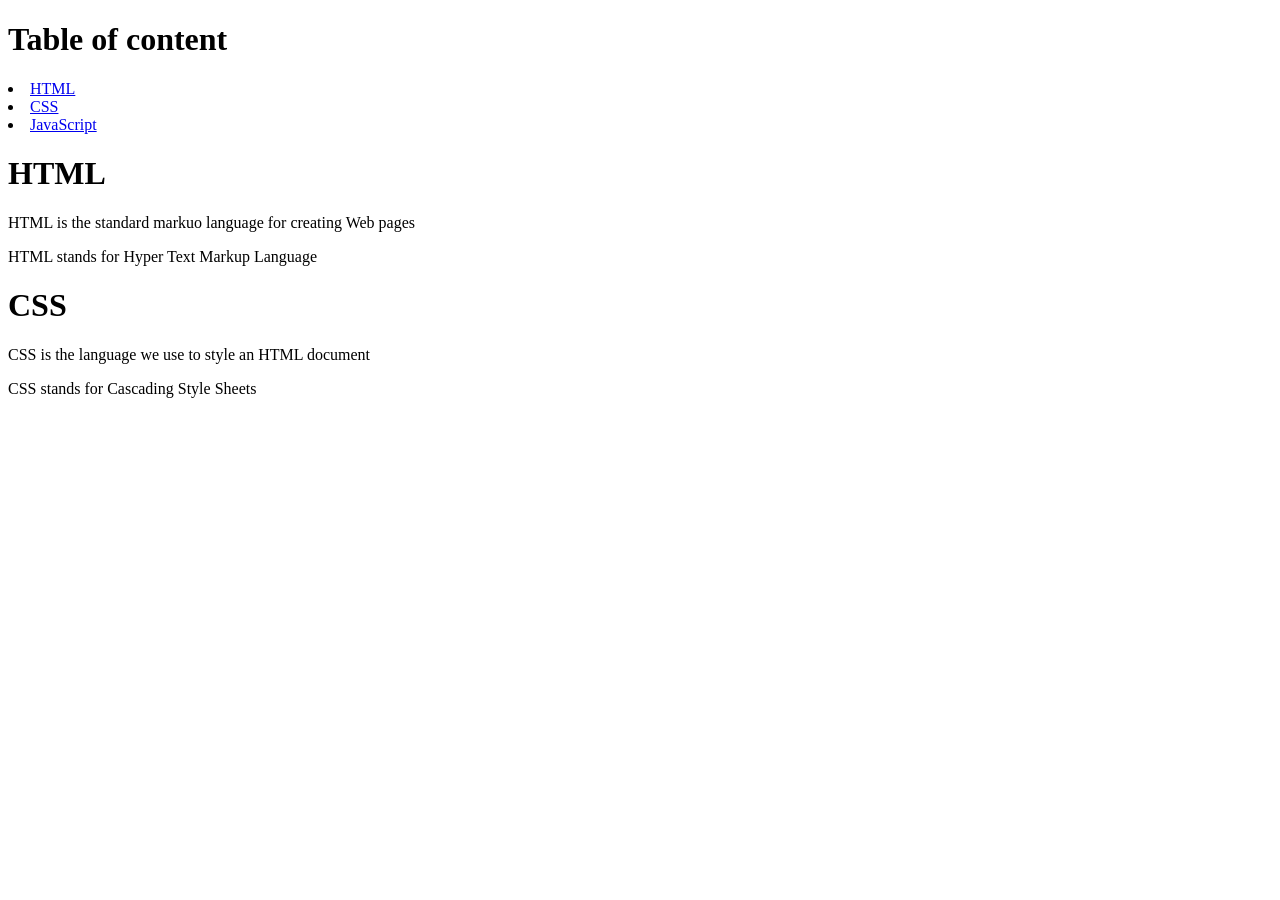
<file: index.html>
<!DOCTYPE html>
<html>
    <head>
        <title>HTML Example</title>
    </head>
    <body>
        <h1>Table of content</h1>
        <u1>
            <li><a href="#html">HTML</a></li>
            <li><a href="#css">CSS</a></li>
            <li><a href="#javascript">JavaScript</a></li>
        </u1>

        <h1 id="html">HTML</h1>
        <p>HTML is the standard markuo language for creating Web pages</p>
        <p>HTML stands for Hyper Text Markup Language</p>
        <h1 id="css">CSS</h1>
        <p>CSS is the language we use to style an HTML document</p>
        <p>CSS stands for Cascading Style Sheets</p>
        
    </body>

</html>
</file>
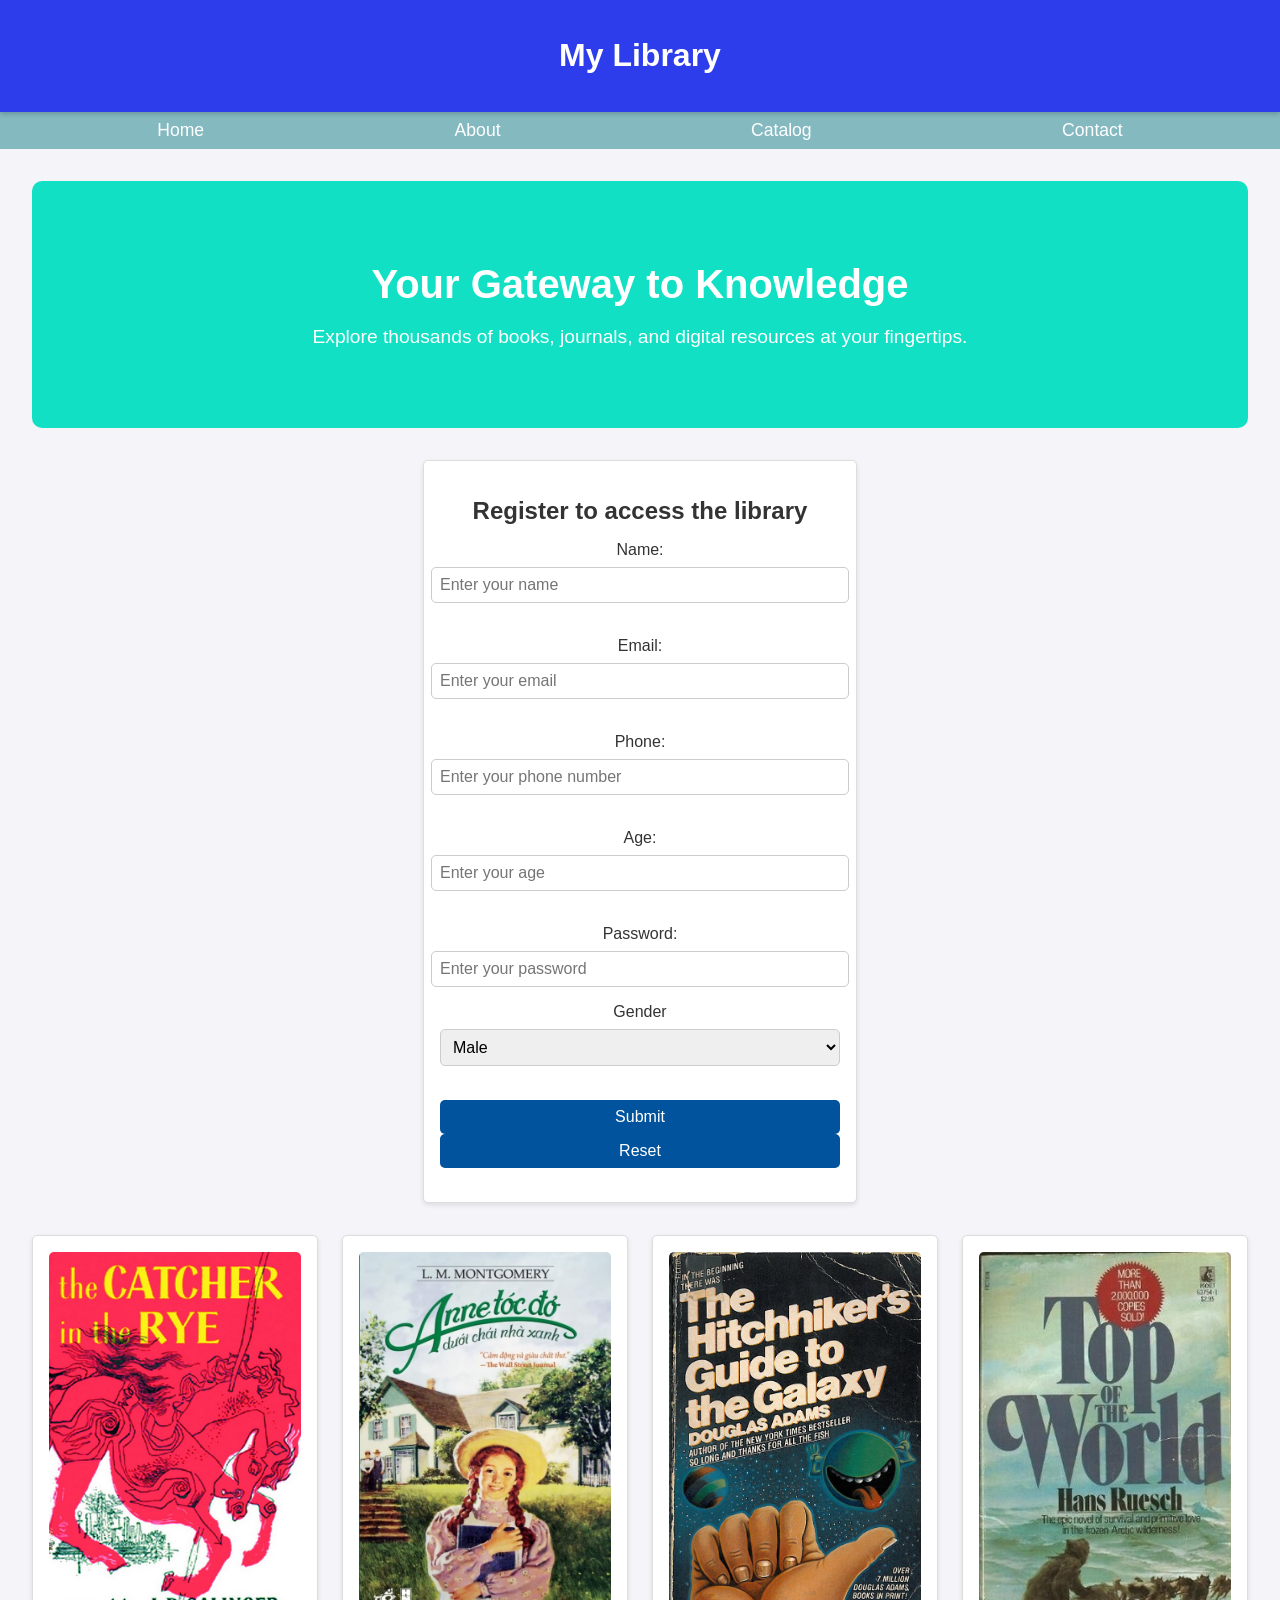
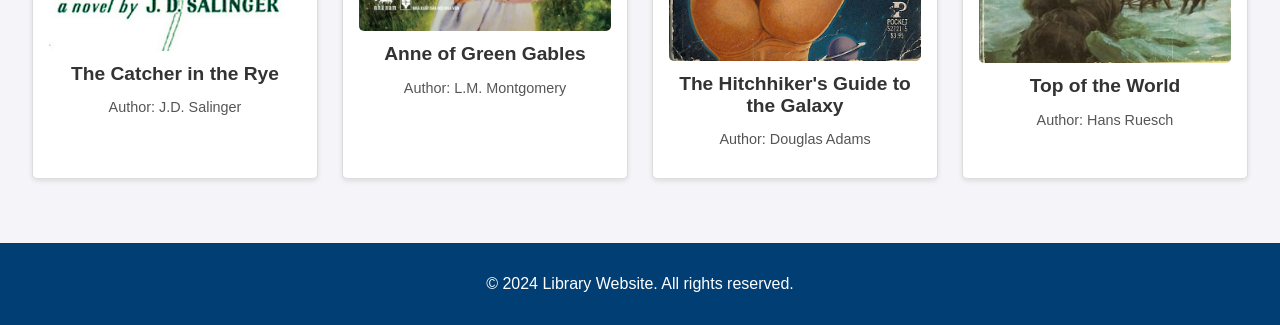
<file: Assignment/index.html>
<!DOCTYPE html>
<html lang="en">
<head>
    <meta charset="UTF-8">
    <meta name="viewport" content="width=device-width, initial-scale=1.0">
    <title>Library</title>
    <link rel="stylesheet" href="styles.css">
    <script>
        // JavaScript functions for button actions
        function showAlert() {
            alert("You clicked the Alert Button!");
        }

        function submitForm() {
            let name = document.getElementById("name").value;
            let email = document.getElementById("email").value;
            if (name && email) {
                alert("Form submitted successfully!\nName: " + name + "\nEmail: " + email);
            } else {
                alert("Please fill in all required fields.");
            }
        }

        function resetForm() {
            document.getElementById("name").value = "";
            document.getElementById("email").value = "";
            document.getElementById("phone").value = "";
            document.getElementById("age").value = "";
            document.getElementById("password").value = "";
            document.getElementById("gender").value = "0"; // Reset gender selection
            alert("Form has been reset.");
        }
    </script>
</head>
<body>
    <header>
        <h1>My Library</h1>
    </header>
    <nav>   
        <ul>
            <li><a href="#">Home</a></li>
            <li><a href="#about">About</a></li>
            <li><a href="#catalog">Catalog</a></li>
            <li><a href="#contact">Contact</a></li>
        </ul>
    </nav>
    <main>
        <section class="hero">
            <h1>Your Gateway to Knowledge</h1>
            <p>Explore thousands of books, journals, and digital resources at your fingertips.</p>
        </section>

        <section class="checkbox-section">
            <h2>Register to access the library</h2>
            <label for="name">Name:</label>
            <input type="text" id="name" placeholder="Enter your name" required>
            <br>
            <label for="email">Email:</label>
            <input type="email" id="email" placeholder="Enter your email" required>
            <br>
            <label for="phone">Phone:</label>
            <input type="tel" id="phone" placeholder="Enter your phone number" required>
            <br>
            <label for="age">Age:</label>
            <input type="number" id="age" placeholder="Enter your age" required>
            <br>
            <label for="password">Password:</label>
            <input type="password" id="password" placeholder="Enter your password">
            <!--dropdown-->
            <label for="gender">Gender</label>
            <select name="gender" id="gender">
                <option value="0">Male</option>
                <option value="1">Female</option>
                <option value="2">No prefer</option>
            </select>
            <br>
            <!-- Buttons -->
            <button type="button" onclick="submitForm()">Submit</button>
            <button type="button" onclick="resetForm()">Reset</button>
            <br>
        </section>

        <section class="book-section" id="catalog">
            <div class="book">
                <img src="img1.png" alt="Book Cover">
                <h3>The Catcher in the Rye</h3>
                <p>Author: J.D. Salinger</p>
            </div>
            <div class="book">
                <img src="img2.jpg" alt="Book Cover">
                <h3>Anne of Green Gables</h3>
                <p>Author: L.M. Montgomery</p>
            </div>
            <div class="book">
                <img src="img3.jpg" alt="Book Cover">
                <h3>The Hitchhiker's Guide to the Galaxy</h3>
                <p>Author: Douglas Adams</p>
            </div>
            <div class="book">
                <img src="img4.jpg" alt="Book Cover">
                <h3>Top of the World</h3>
                <p>Author: Hans Ruesch</p>
            </div>
        </section>
    </main>

    <footer>
        <p>&copy; 2024 Library Website. All rights reserved.</p>
    </footer>
</body>
</html>
</file>
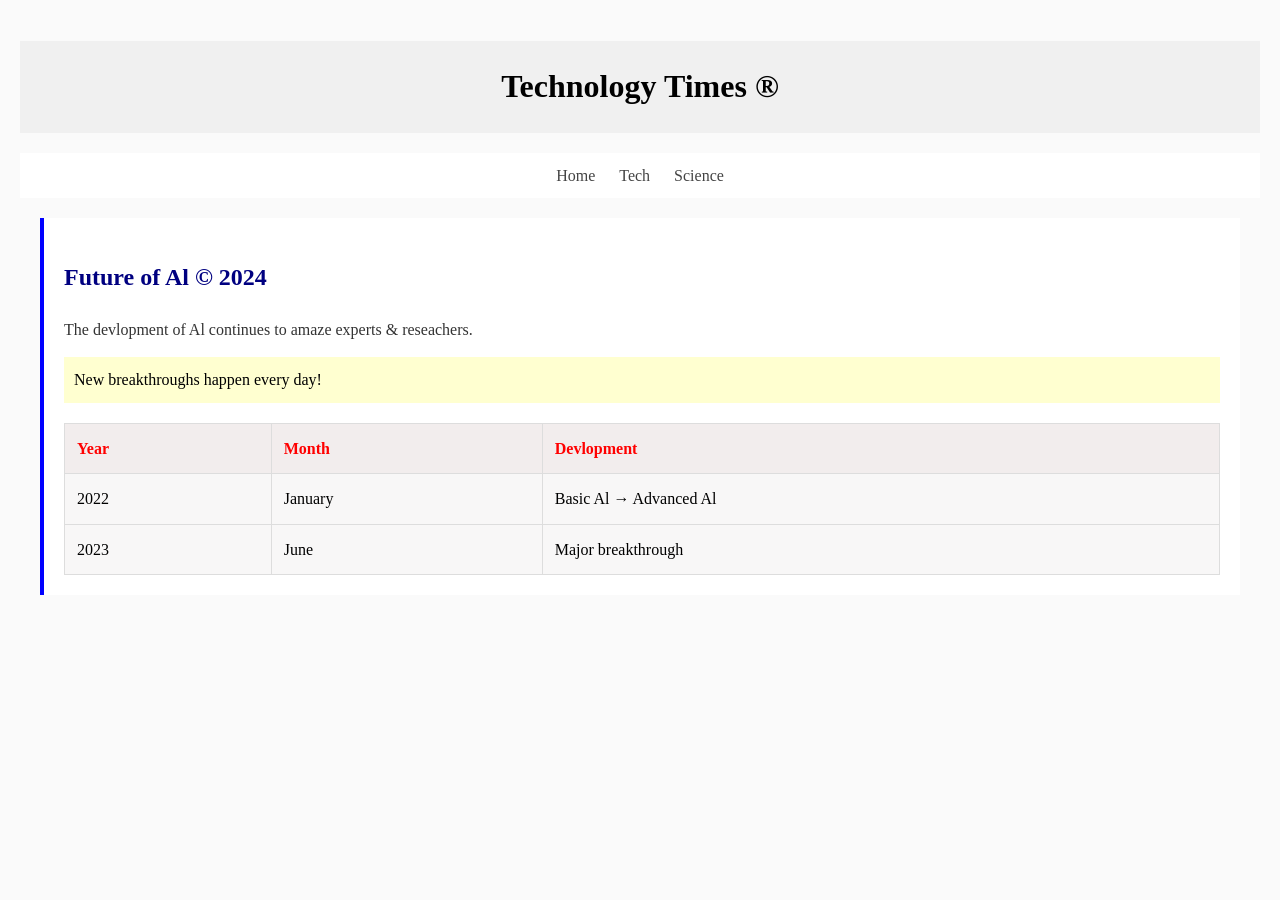
<file: Midterm/index.html>
<!DOCTYPE html>
<html lang="en">
<head>
    <meta charset="UTF-8">
    <meta name="viewport" content="width=device-width, initial-scale=1.0">
    <title>Document</title>
    <link rel="stylesheet" href="style1.css">
</head>
<body>
    <h1 id="main-header">Technology Times &reg;</h1>
    <nav class="main-nav">
        <a href="#">Home</a>
        <a href="#">Tech</a>
        <a href="#">Science</a>
    </nav>
    <section class="featured-article tech-article">
        <article>
        <h2>Future of Al &copy; 2024</h2>
        <p>The devlopment of Al continues to amaze experts & reseachers.</p>
        <div class="highlight">New breakthroughs happen every day!</div>
        <table>
            <thead>
                <tr>
                    <th>Year</th>
                    <th>Month</th>
                    <th>Devlopment</th>
                    
                </tr>
            </thead>
            <tbody>
                <tr>
                    <td>2022</td>
                    <td>January</td>
                    <td>Basic Al &rightarrow; Advanced Al</td>
                </tr>
                <tr>
                    <td>2023</td>
                    <td>June</td>
                    <td>Major breakthrough</td>
                </tr>
            </tbody>
        </table>
        </article>
    </section>

</body>
</html>
</file>
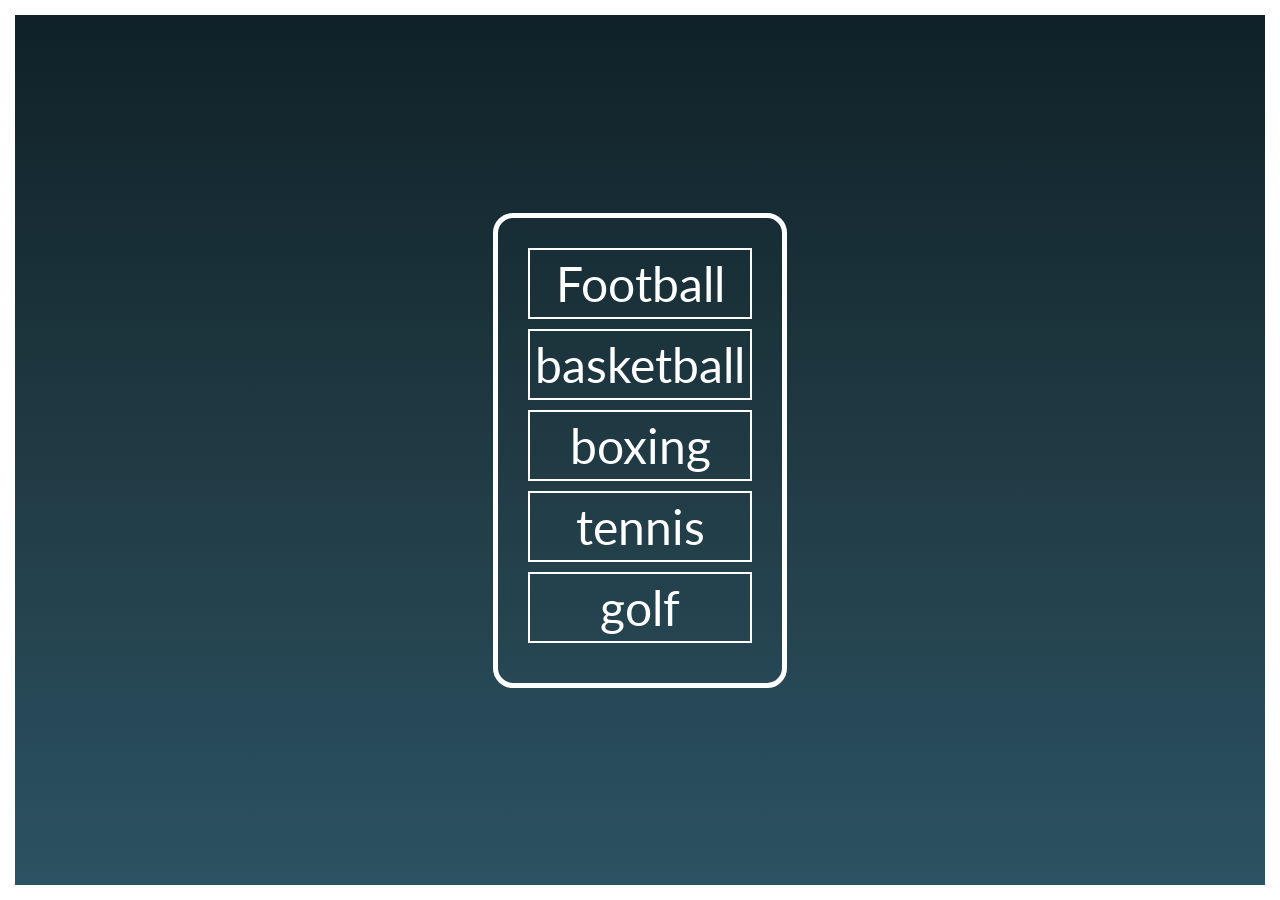
<file: w10/index.html>
<!DOCTYPE html>
<html lang="en">

<head>
    <meta charset="UTF-8">
    <meta http-equiv="X-UA-Compatible" content="IE=edge">
    <meta name="viewport" content="width=device-width, initial-scale=1.0">
    <title>Master DOM Manipulation: Part 1</title>
    <style>

        @import url('https://fonts.googleapis.com/css2?family=Lato&display=swap');

        
        *     {
            list-style: none;
            padding: 0;
            margin: 0;
            box-sizing: border-box;
        }

        body {
            background: linear-gradient(
            #0f2027,
            #203a43, 
            #2c5364);
            height: 100vh;
            font-family: 'Lato', sans-serif;
            border: solid 15px #fff;
            display: flex;
            justify-content: center;
            align-items: center;
            font-size: 4rem;

        }
      
      #sports {
          border: solid 5px #fff;
          padding: 30px;
          border-radius: 20px;
          font-size: 3rem;
          text-align: center;
          color: #fff;
      }

      #sports li {
          margin-bottom: 10px;
          border: solid 2px #fff;
          padding: 5px;
          cursor: pointer;

      }

      .div2 {
          border: solid 10px #fff;
          border-radius: 20px;
          font-size: 3.5rem;
          text-align: center;
          padding: 80px;
          color: #fff;

      }
      .div1 {
          border: solid 5px #fff;
          border-radius: 20px;
          font-size: 3.5rem;
          text-align: center;
          padding: 50px;
          color: #fff;
          

      }

      button {
          display: block;
          font-size: 30px;
        background: none;
        border: solid 2px #fff;
        color: #fff;
        border-radius: 10px;
        padding: 10px 30px;
        margin-top: 10px;
      }

     
    </style>
</head>

<body>



        <ul id="sports">
            <li id="football">Football</li>
            <li id="basketball">basketball</li>
            <li id="boxing">boxing</li>
            <li id="tennis">tennis</li>
        <li id="golf">golf</li>
        </ul>


    
 
</body>


<script src="app.js"></script>

</html>
</file>
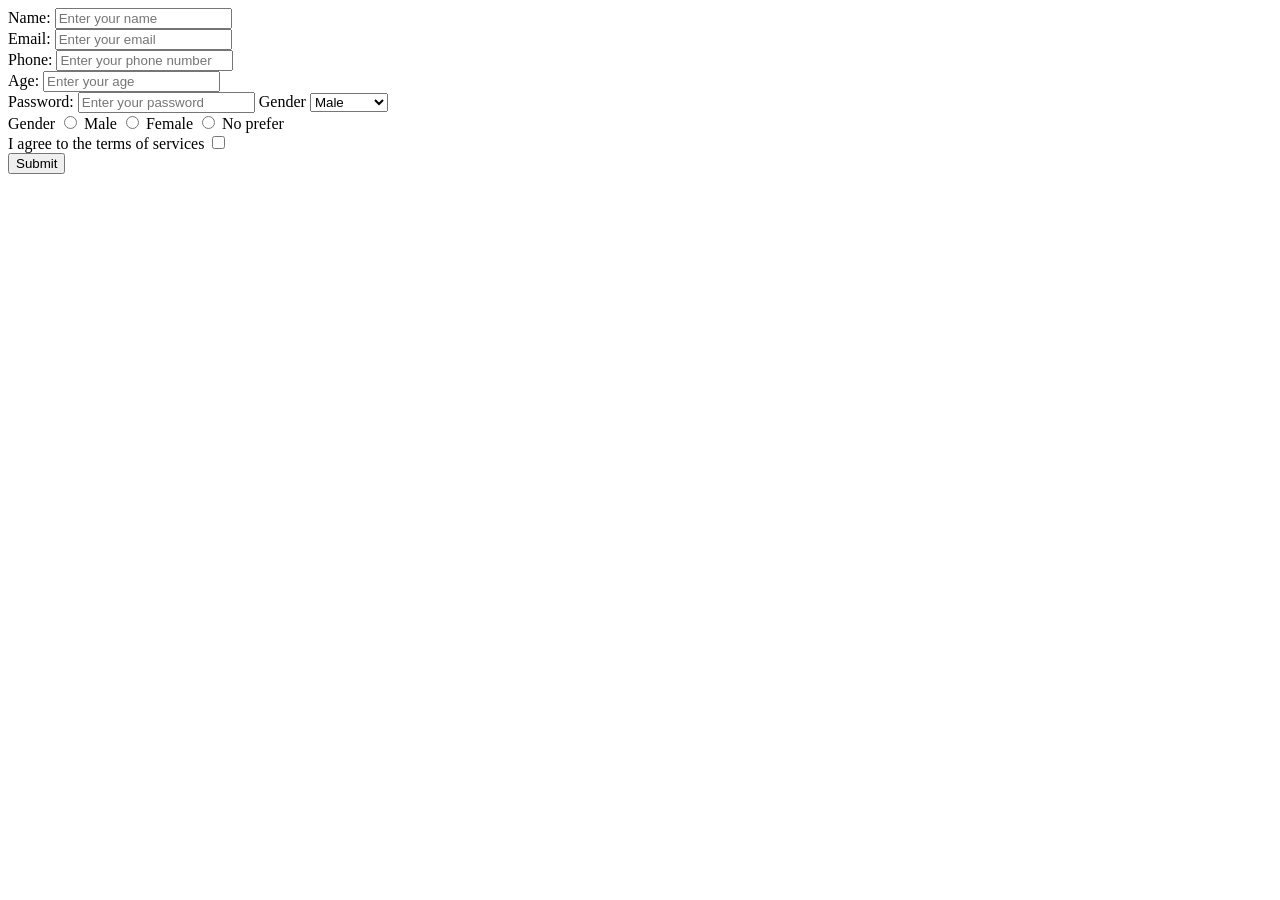
<file: week11/index.html>
<!DOCTYPE html>
<html lang="en">
<head>
    <meta charset="UTF-8">
    <meta name="viewport" content="width=<device-width>, initial-scale=1.0">
    <title>Document</title>
</head>
<body>
    <from>
        <label for="name">Name:</label>
        <input type="text" id="name" placeholder="Enter your name" required>
        <br>
        <label for="email">Email:</label>
        <input type="email" id="email" placeholder="Enter your email" required>
        <br>
        <label for="phone">Phone:</label>
        <input type="tel" id="phone" placeholder="Enter your phone number" required>
        <br>
        <label for="age">Age:</label>
        <input type="number" id="age" placeholder="Enter your age" required>
        <br>
        <label for="password">Password:</label>
        <input type="password" id="password" placeholder="Enter your password">
        <!--dropdown-->
        <label for="gender">Gender</label>
        <select name="gender" id="gender">
            <option value="0">Male</option>
            <option value="1">Female</option>
            <option value="2">No prefer</option>
        </select>
        <br>
        <!--raido-->
        <label for="gender2">Gender</label>
        <input type="radio" id="male" value="Male" name="gender2">
        <label for="male">Male</label>
        <input type="radio" id="female" value="Female" name="gender2">
        <label for="female">Female</label>
        <input type="radio" id="no_prefer" value="No prefer" name="gender2">
        <label for="no_prefer">No prefer</label>
        <br>
        <!--checkbox-->
        <label for="tos">I agree to the terms of services</label>
        <input type="checkbox" id="tos" required>

        <br>
        <button type="submit">Submit</button>
    </from>
</body>
</html>
</file>
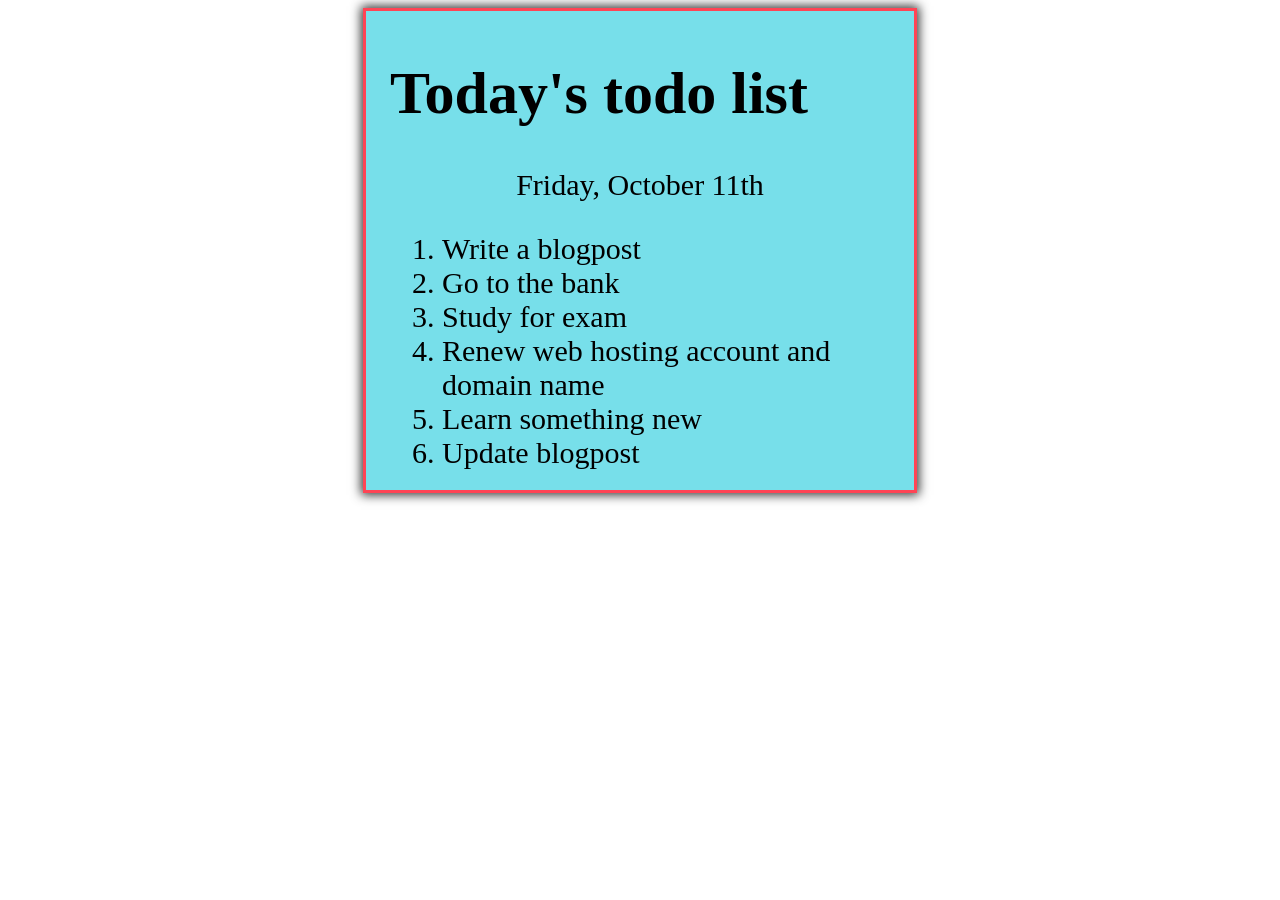
<file: week4/index.html>
<html lang ="en">
    <head>
        <meta charset="UTF-8">
        <meta name="viewport" content="width=wide=width, intial-scale=1.0">
        <title>Document</title>
        <link rel="stylesheet" href="styles.css">  

    </head>
    <body>
        <div class="todolist">
        <h1>Today's todo list</h1>
        <p>Friday, October 11th</p>
        <ol>
            <li>Write a blogpost</li>
            <li>Go to the bank</li>
            <li>Study for exam</li>
            <li>Renew web hosting account and domain name</li>
            <li>Learn something new</li>
            <li>Update blogpost</li>
        </ol>
        </div>
    </body>
</html>
</file>
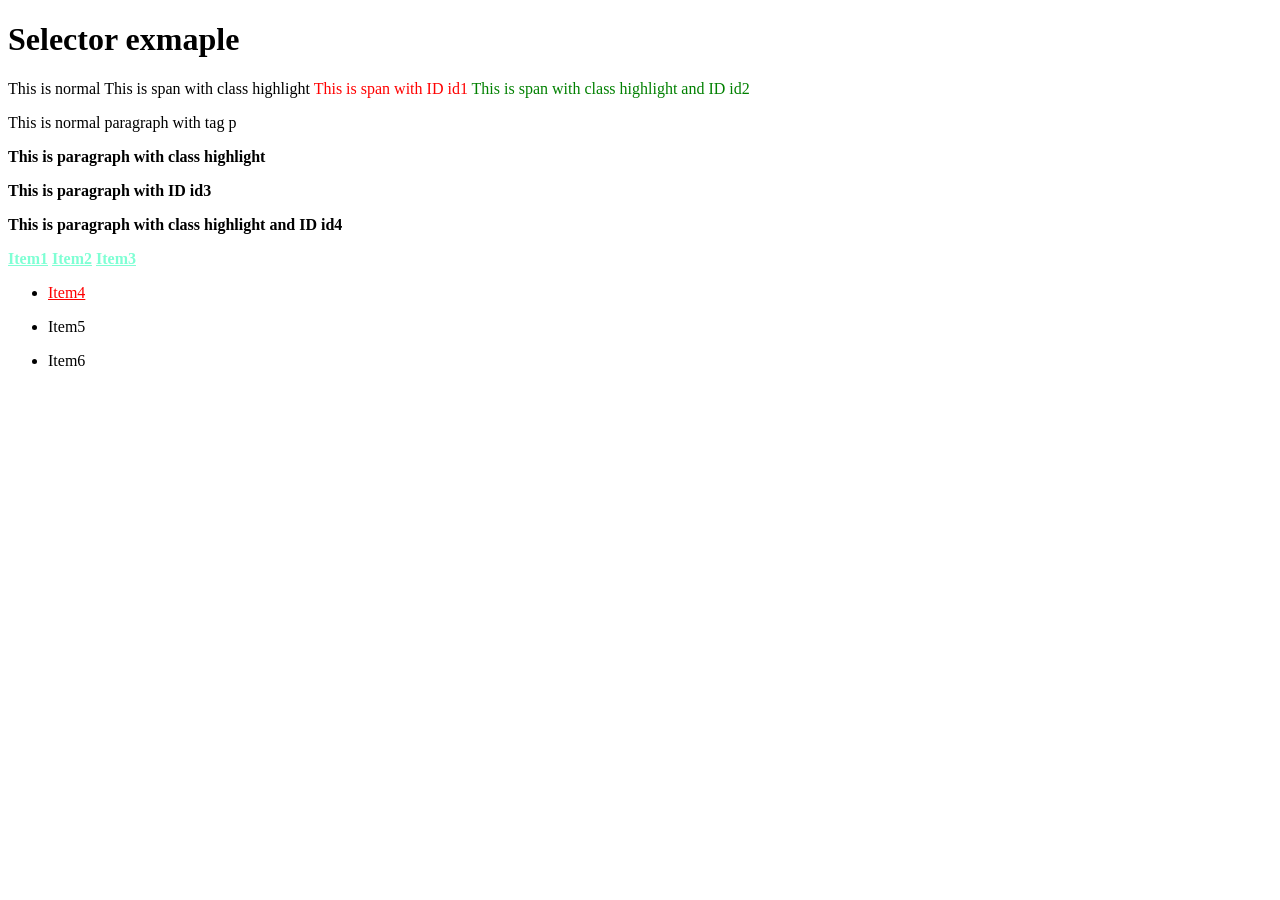
<file: week6/index.html>
<!DOCTYPE html>
<html lang="en">
<head>
    <meta charset="UTF-8">
    <meta name="viewport" content="width=device-width, initial-scale=1.0">
    <title>Document</title>
    <link rel="stylesheet" href="styles.css">
</head>
<body>
    <h1>Selector exmaple</h1>
    <span>This is normal</span>
    <span class="highlight">This is span with class highlight</span>
    <span id="id1">This is span with ID id1</span>
    <span class="highlight" id="id2">This is span with class highlight and ID id2</span>
    <p>This is normal paragraph with tag p</p>
    <p class="highlight">This is paragraph with class highlight</p>
    <p id="id3">This is paragraph with ID id3</p>
    <p class="=highlight" id="id4">This is paragraph with class highlight and ID id4</p>
    <div class="items">
        <a href="#">Item1</a>
        <a href="#">Item2</a>
        <a href="#">Item3</a>
        <ul>
            <li><p class="red underline bold">Item4</p></li>
            <li><p class="aqua underline">Item5</p></li>
            <li><p class="blue bold">Item6</p></li>
        </ul>
    </div>
</body>
</html>
</file>
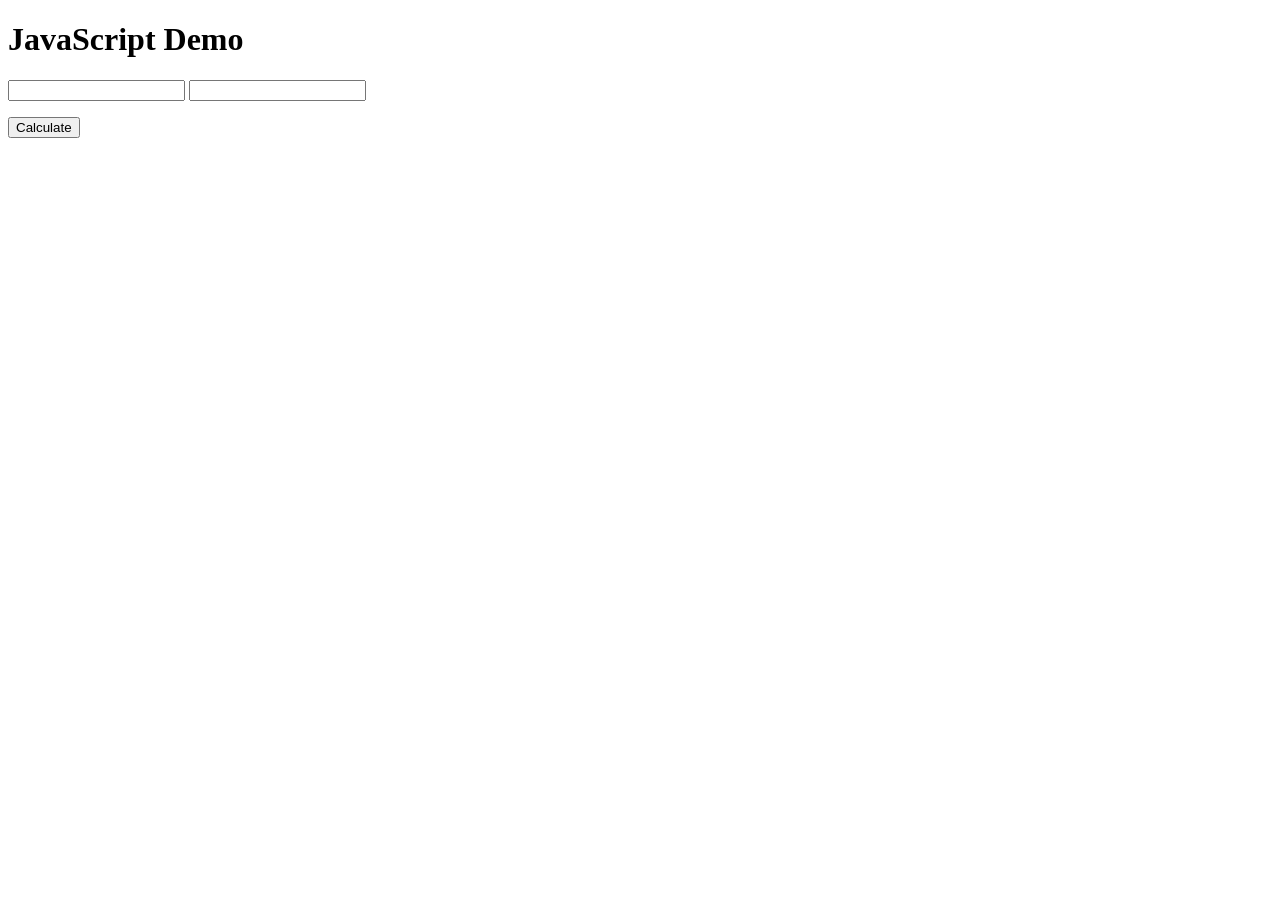
<file: week8/index.html>
<!DOCTYPE html>
<html lang="en">
<head>
    <meta charset="UTF-8">
    <meta name="viewport" content="width=device-width, initial-scale=1.0">
    <title>Java Script</title>
</head>
<body>
    <h1>JavaScript Demo</h1>
    <input type="text" id="a_value">
    <input type="text" id="b_value">

    <p id="result"></p>
    <button type="button" onclick=calculate()>Calculate</button>
    <script>
        function  calculate() {
            var a = document.getElementById("a_value").value;
            var b = document.getElementById("b_value").value;
            var result=parseInt(a)+ parseInt(b);
            document.getElementById("result").innerHTML="result: "+result;

        }
    </script>
    
</body>
</html>
</file>
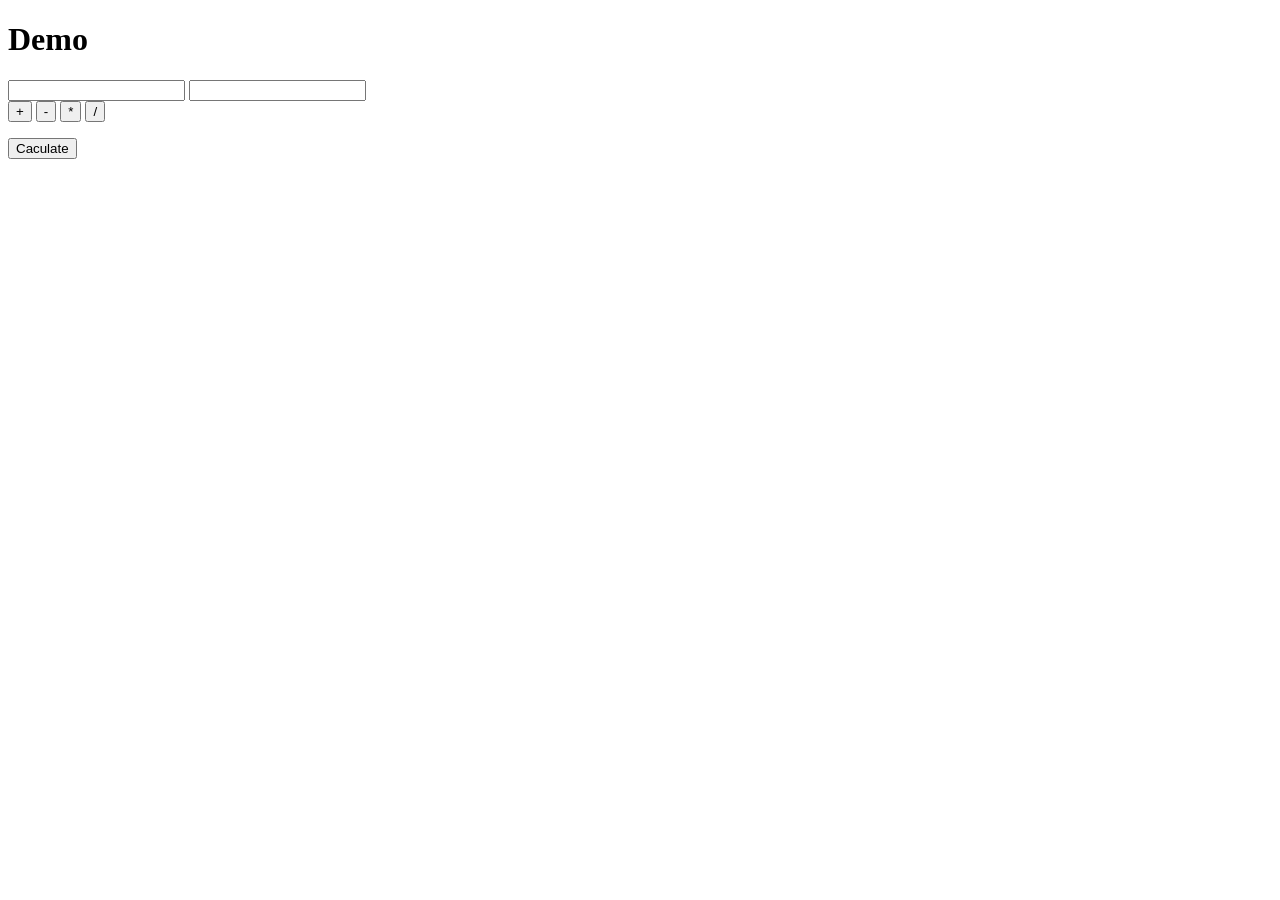
<file: week9/index.html>
<!DOCTYPE html>
<html lang="en">
<head>
    <meta charset="UTF-8">
    <meta name="viewport" content="width=device-width, initial-scale=1.0">
    <title>Caculate </title>
</head>
<body>
    <h1>Demo</h1>
    <input type="text" id="a_value">
    <input type="text" id="b_value">
    <div>
        <button type="button" onclick="calculate('+')">+</button>
        <button type="button" onclick="calculate('-')">-</button>
        <button type="button" onclick="calculate('*')">*</button>
        <button type="button" onclick="calculate('/')">/</button>
    </div>
    <p id="result"></p>
    <button type="button" onclick="caculate()">Caculate</button>
    <script>
        function calculate(operation) {
            var a = parseFloat(document.getElementById("a_value").value);
            var b = parseFloat(document.getElementById("b_value").value);
            var result;
            if (isNaN(a) || isNaN(b)) {
                document.getElementById("result").textContent = "Please enter valid numbers";
                return;
            }
            switch(operation) {
                case '+':
                    result = a + b;
                    break;
                case '-':
                    result = a - b;
                    break;
                case '*':
                    result = a * b;
                    break;
                case '/':
                    if (b === 0) {
                        document.getElementById("result").textContent = "Cannot divide by zero";
                        return;
                    }
                    result = a / b;
                    break;
            }

            document.getElementById("result").textContent = "Result: " + result;
        }
    </script>
</body>
</html>
</file>
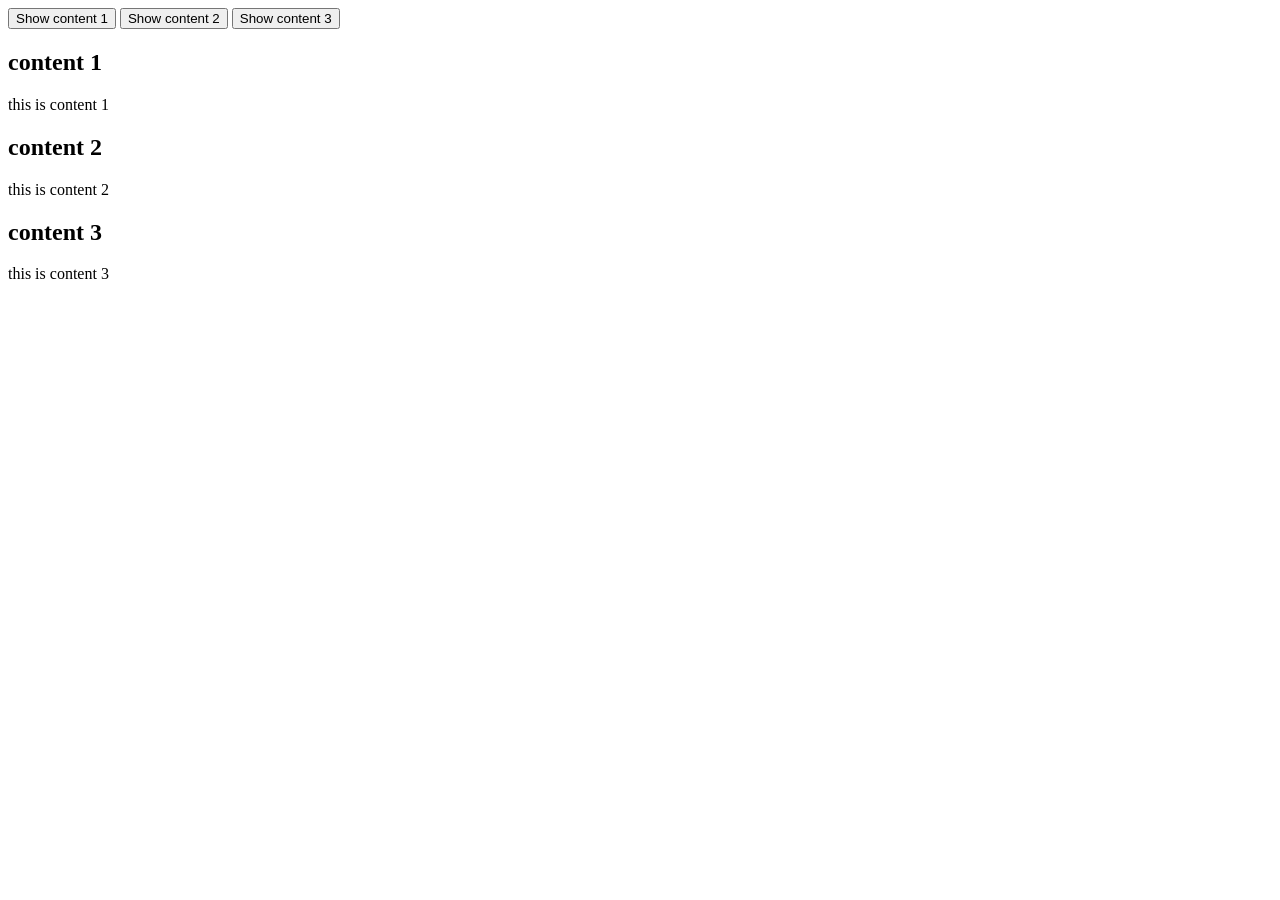
<file: w10/index1.html>
<!DOCTYPE html>
<html lang="en">
<head>
    <meta charset="UTF-8">
    <meta name="viewport" content="width=device-width, initial-scale=1.0">
    <title>Document</title>
</head>
<body>
    <button type="button" onclick="show(0)">Show content 1</button>
    <button type="button" onclick="show(1)">Show content 2</button>
    <button type="button" onclick="show(2)">Show content 3</button>
    <div class="tab-content">
        <h2>content 1</h2>
        <p>this is content 1</p>
    </div>
    <div class="tab-content">
        <h2>content 2</h2>
        <p>this is content 2</p>
    </div>
    <div class="tab-content">
        <h2>content 3</h2>
        <p>this is content 3</p>
    </div>
    <script>
        function show(tabIndex) {
        const contents = document.querySelectorAll('.tab-content');
        contents.forEach(contents=> {contents.classList.remove('active');});
        contents[tabIndex].classList.add('active');
        }
    </script>
</body>
</html>
</file>
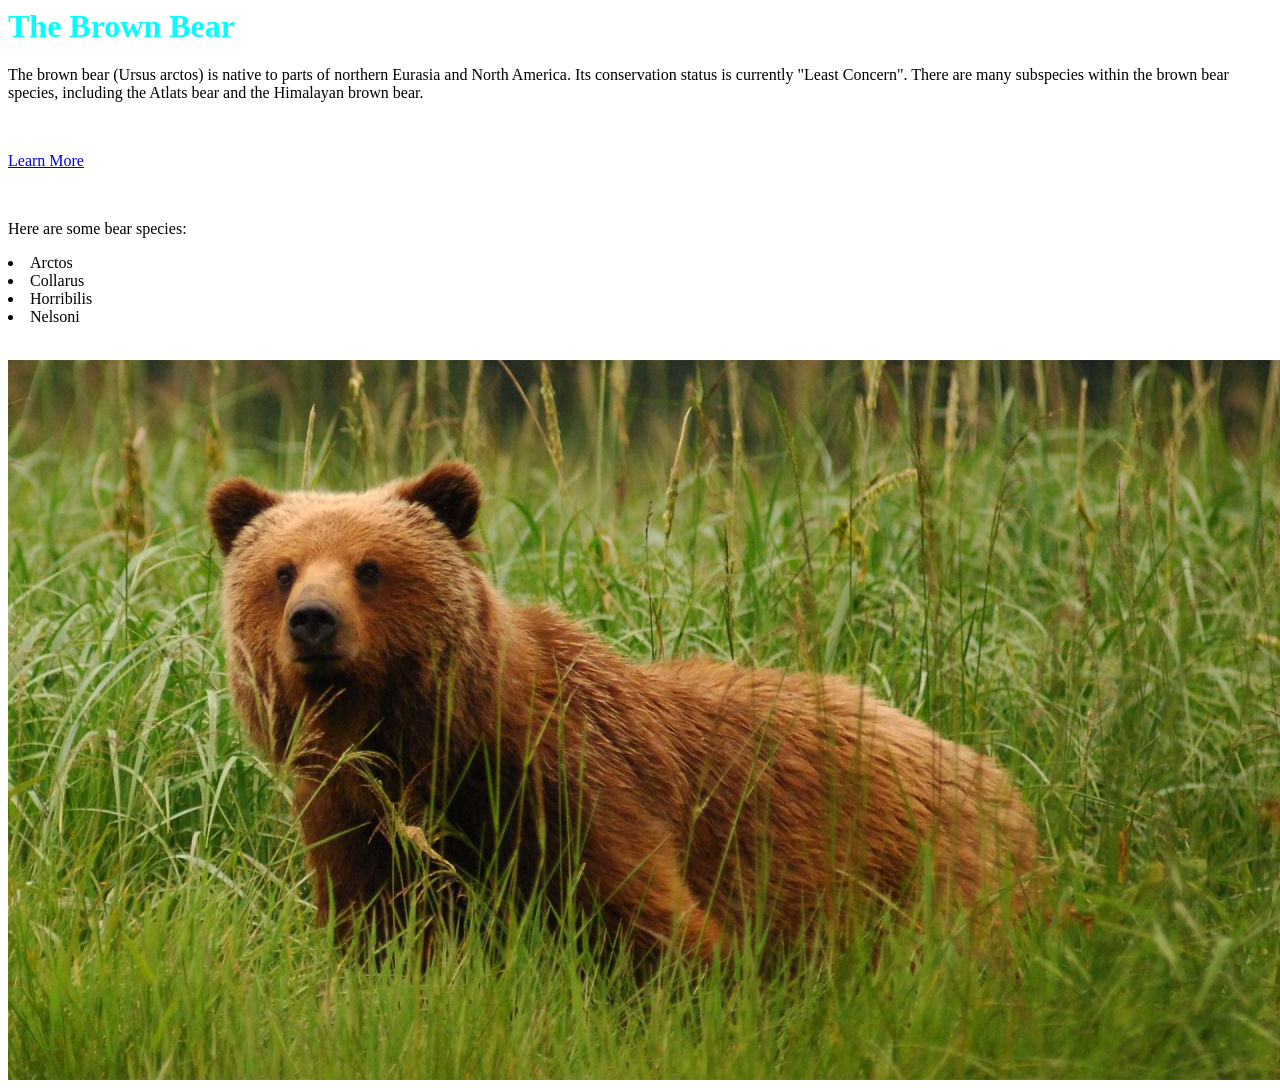
<file: week3/brownbear.html>
<html>
    <body>
        <header>
            <h1 style="color: aqua;">The Brown Bear</h1>
        <header>
            <p>
                The brown bear (Ursus arctos) is native to parts of northern Eurasia and North America. Its conservation status is currently "Least Concern". There are many subspecies within the brown bear species, including the Atlats bear and the Himalayan brown bear.
            </p>
            <br>
            <p>
            <a href="https://facebook.com/ngtuannn/"> Learn More</a>
            </p>
            <br>
            <p>
                Here are some bear species:

                <li>Arctos</li>
                <li>Collarus</li>
                <li>Horribilis</li>
                <li>Nelsoni</li>
            </p>
            <br>
            <img src="BrownBear.jpg" alt = "BrownBear">
    </body>
</html>
</file>
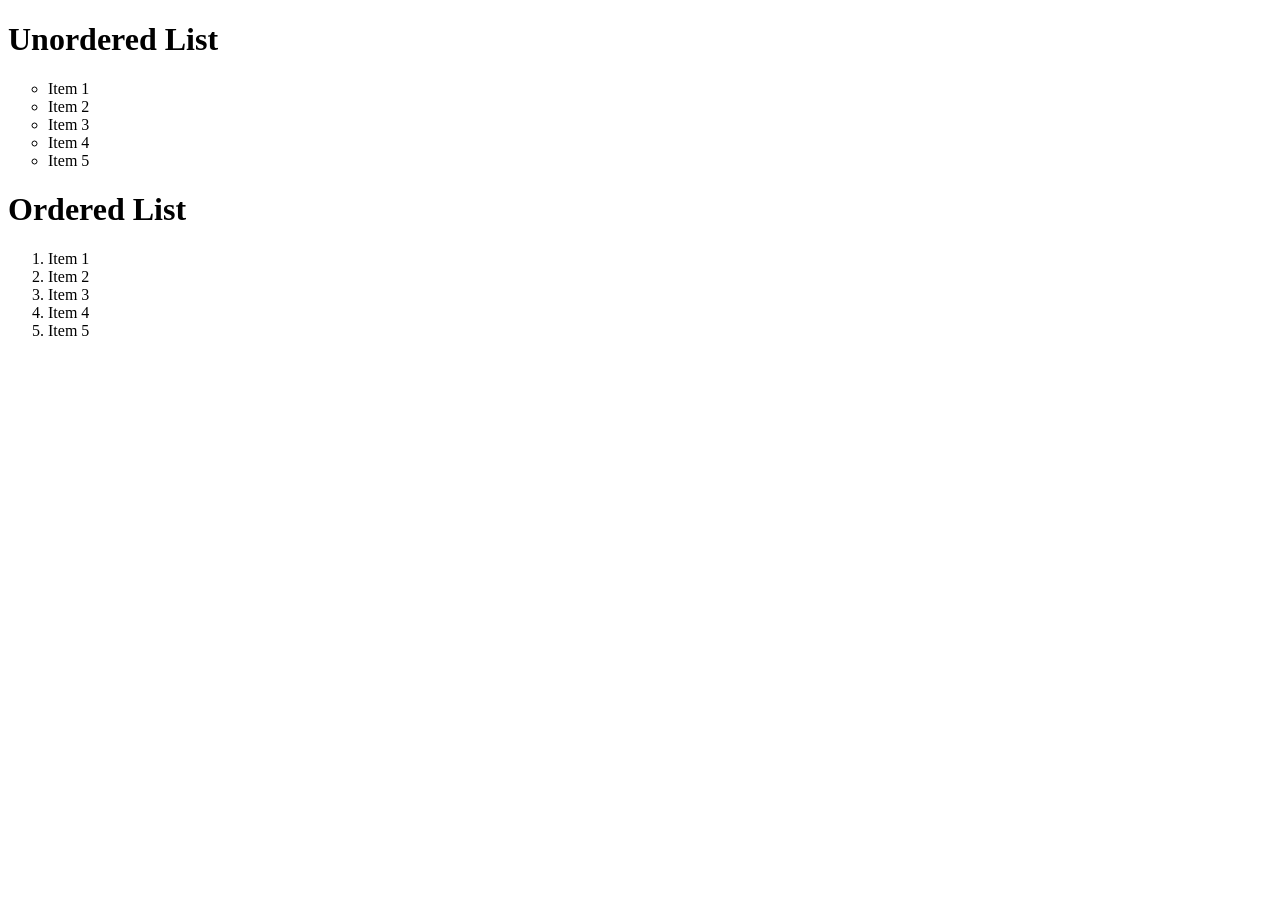
<file: week3/circle.html>
<!DOCTYPE html>
<html lang="en">
<head>
    <meta charset="UTF-8">
    <meta name="viewport" content="width=device-width, initial-scale=1.0">
    <title>Document</title>
</head>
<body>
    <h1>Unordered List</h1>
    <ul type="circle">
        <li>Item 1</li>
        <li>Item 2</li>
        <li>Item 3</li>
        <li>Item 4</li>
        <li>Item 5</li>
    </ul>
    <h1>Ordered List</h1>
    <ol>
        <li>Item 1</li>
        <li>Item 2</li>
        <li>Item 3</li>
        <li>Item 4</li>
        <li>Item 5</li>
    </ol>
</body>
</html>
</file>
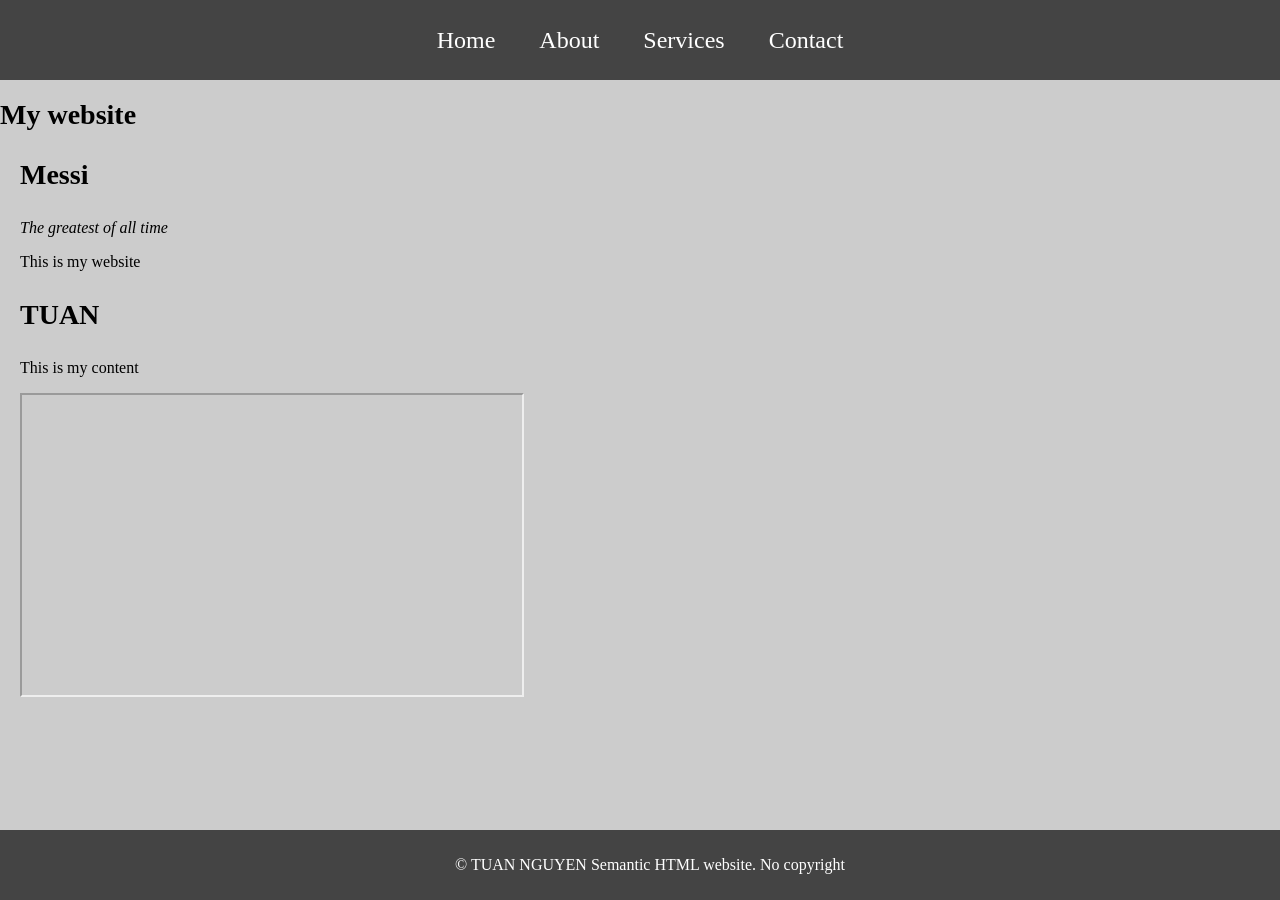
<file: week5/nev.html>
<!DOCTYPE html>
<html lang="en">
<head>
    <meta charset="UTF-8">
    <meta name="viewport" content="width=device-width, initial-scale=1.0">
    <title>Semantic HTML Website</title>
    <link rel="stylesheet" href="style.css">
</head>
<body>
    <nav id="topmenu">
        <ul>
            <li><a href="#">Home</a></li>
            <li><a href="#">About</a></li>
            <li><a href="#">Services</a></li>
            <li><a href="#">Contact</a></li>
        </ul>
    </nav>
    <header>
        <h1>My website</h1>
    </header>
    
    <main>
        <section>
            <article>
                <header>
                    <h1>Messi</h1>
                    <p>The greatest of all time</p>
                </header>
                <p>This is my website</p>
                <audio>
                    <source src="#" type="audio/mpeg">
                </audio>
            </article>
            <article>
                <h1>TUAN</h1>
                <p>This is my content</p>
                <iframe width="500" height="300" src="https://dantri.com.vn/"></iframe>
            </article>
        </section> 
    </main>
    
    <footer>
        <p>&copy; TUAN NGUYEN Semantic HTML website. No copyright</p>
    </footer>
    </body>
    </html>
</file>
<file: Assignment/styles.css>
body {
    font-family: Arial, sans-serif;
    margin: 0;
    padding: 0;
    background-color: #f4f4f9;
    color: #333;
}
header {
    background-color: #2d3dec;
    color: #fff;
    padding: 1rem 2rem;
    text-align: center;
    position: sticky;
    top: 0;
    z-index: 1000;
    box-shadow: 0 2px 5px rgba(0, 0, 0, 0.2);
}
nav {
    background-color: #84b9c0;
    padding: 0.5rem 2rem;
}
nav ul {
    list-style: none;
    margin: 0;
    padding: 0;
    display: flex;
    justify-content: space-around;
}
nav ul li {
    display: inline;
}
nav ul li a {
    color: #fff;
    text-decoration: none;
    font-size: 1.1rem;
    transition: color 0.3s;
}
nav ul li a:hover {
    color: #FFD700;
}
main {
    padding: 2rem;
}
.hero {
    text-align: center;
    margin-bottom: 2rem;
    background-color: rgb(18, 224, 196);
    color: #fff;
    padding: 3rem 2rem;
    border-radius: 10px;
}
.hero h1 {
    font-size: 2.5rem;
    margin-bottom: 1rem;
}
.hero p {
    font-size: 1.2rem;
    margin-bottom: 2rem;
}
.search-bar {
    text-align: center;
    margin-top: 1rem;
}
.search-bar input[type="text"] {
    padding: 0.5rem;
    width: 60%;
    font-size: 1rem;
    border: 1px solid #ccc;
    border-radius: 5px;
}
.search-bar button {
    padding: 0.5rem 1rem;
    background-color: #00539C;
    color: white;
    border: none;
    border-radius: 5px;
    font-size: 1rem;
    cursor: pointer;
    transition: background-color 0.3s;
}
.search-bar button:hover {
    background-color: #FFD700;
}
.book-section {
    display: grid;
    grid-template-columns: repeat(auto-fit, minmax(200px, 1fr));
    gap: 1.5rem;
}
.book {
    background: #fff;
    border: 1px solid #ddd;
    padding: 1rem;
    border-radius: 5px;
    text-align: center;
    box-shadow: 0 2px 5px rgba(0, 0, 0, 0.1);
    transition: transform 0.2s;
}
.book:hover {
    transform: scale(1.05);
}
.book img {
    max-width: 100%;
    height: auto;
    border-radius: 5px;
}
.book h3 {
    font-size: 1.2rem;
    margin: 0.5rem 0;
}
.book p {
    color: #555;
    font-size: 0.9rem;
}
.book .actions {
    margin-top: 1rem;
}
.book .actions button {
    background-color: #00539C;
    color: white;
    border: none;
    padding: 0.5rem 1rem;
    margin: 0 0.5rem;
    border-radius: 5px;
    cursor: pointer;
    font-size: 0.9rem;
}
.book .actions button:hover {
    background-color: #FFD700;
}
.checkbox-section {
    display: flex;
    flex-direction: column;
    justify-content: center;
    align-items: center;
    margin: 2rem auto;
    padding: 1rem;
    width: 100%;
    max-width: 400px;
    background: #fff;
    border: 1px solid #ddd;
    border-radius: 5px;
    box-shadow: 0 2px 5px rgba(0, 0, 0, 0.1);
}
.checkbox-section h2 {
    font-size: 1.5rem;
    margin-bottom: 1rem;
    text-align: center;
}
.checkbox-section label {
    display: block;
    margin-bottom: 0.5rem;
    font-size: 1rem;
}
.checkbox-section input,
.checkbox-section select {
    width: 100%;
    padding: 0.5rem;
    margin-bottom: 1rem;
    border: 1px solid #ccc;
    border-radius: 5px;
    font-size: 1rem;
}
.checkbox-section button {
    background-color: #00539C;
    color: white;
    border: none;
    padding: 0.5rem 1rem;
    border-radius: 5px;
    cursor: pointer;
    font-size: 1rem;
    transition: background-color 0.3s;
    width: 100%;
}
.checkbox-section button:hover {
    background-color: #FFD700;
}
footer {
    background-color: #003E73;
    color: #fff;
    text-align: center;
    padding: 1rem;
    margin-top: 2rem;
}
footer .social-icons {
    margin-top: 1rem;
}
footer .social-icons a {
    color: #fff;
    margin: 0 0.5rem;
    font-size: 1.5rem;
    text-decoration: none;
    transition: color 0.3s;
}
footer .social-icons a:hover {
    color: #FFD700;
}
</file>
<file: Midterm/style1.css>
#main-header {
    background-color: #f0f0f0;
    padding: 20px;
    margin-bottom: 20px;
    text-align: center;
}

.main-nav {
    padding: 10px;
    background-color: #fff;
    margin: 10px 0;
    text-align: center;
}

.featured-article.tech-article {
    border-left: 4px solid blue;
    padding: 20px;
    margin: 20px;
    background-color: #fff;
}

article p {
    line-height: 1.6;
    margin-bottom: 15px;
    color: #333;
}

article > h2 {
    color: navy;
    margin-bottom: 20px;
}

h2 + .article-content {
    margin-top: 20px;
}

table {
    border-collapse: collapse;
    width: 100%;
    margin-top: 20px;
}

[href="#"] {
    color: #444;
    text-decoration: none;
    padding: 5px 10px;
}

th, td {
    padding: 12px;
    border: 1px solid #ddd;
    text-align: left;
}

.nav-link + .nav-link {
    margin-left: 10px;
}

.highlight {
    background-color: #ffffd0;
    padding: 10px;
}

th {
    background-color: #f2eded;
    color: red;

}

tr  {
    background-color: #f8f7f7;
}
body {
    font-family: Arial sans-serif;
    line-height: 1.6;
    margin: 0;
    padding: 20px;
    background-color: #fafafa;
}
</file>
<file: week4/styles.css>
.todolist {
  width: 500px;
  margin: 0 auto;
  padding: 8px 24px;
  font-size: 30px;
  box-shadow: 0 0 10px 2px #333333;
  border: 3px solid #f45;
  background: rgb(119, 223, 234);
}
.todolist ol {
    margin: 12px;
}
.todolist p {
    text-align: center;
}
</file>
<file: week6/styles.css>
span#id1 {
    color: red;
}
span#highlight {
    background-color: yellow;
    color: blue;
}
#id2 {
    color: green;
}
p + p {
    font-size: italic;
    font-weight: bold;
}
div.items a {
    color: aquamarine;
    font-weight: bold;
}
.red {
    color: red;
    text-decoration: underline;
}
</file>
<file: week5/style.css>
body {
    margin: 0;
    padding: 0;
    background: #ccc;
}

nav#topmenu ul {
    list-style: none;
    background-color: #444;
    text-align: center;
    padding: 0;
    margin: 0;
}
nav#topmenu li {
    font-size: 24px;
    line-height: 40px;
    height: 40px;
    display: inline-block;
    padding: 20px;
}
nav#topmenu a {
    text-decoration: none;
    color: #fff;
}
nav#topmenu a:hover {
    font-size: larger;
    color: azure;
}

article header p {
    font-style: italic;
}

section {
    margin-left: 20px;
}

h1 {
    font-size: 28px;
}


footer {
    background: #444;
    color: #fff;
    text-align: center;
    position: fixed;
    width: 100%;
    bottom: 0;
    padding: 10px;
}
table {
    border: 3px solid black;
    border-collapse: collapse;
}
table td {
    border: 1px solid black;
    padding: 5px;
}
</file>
